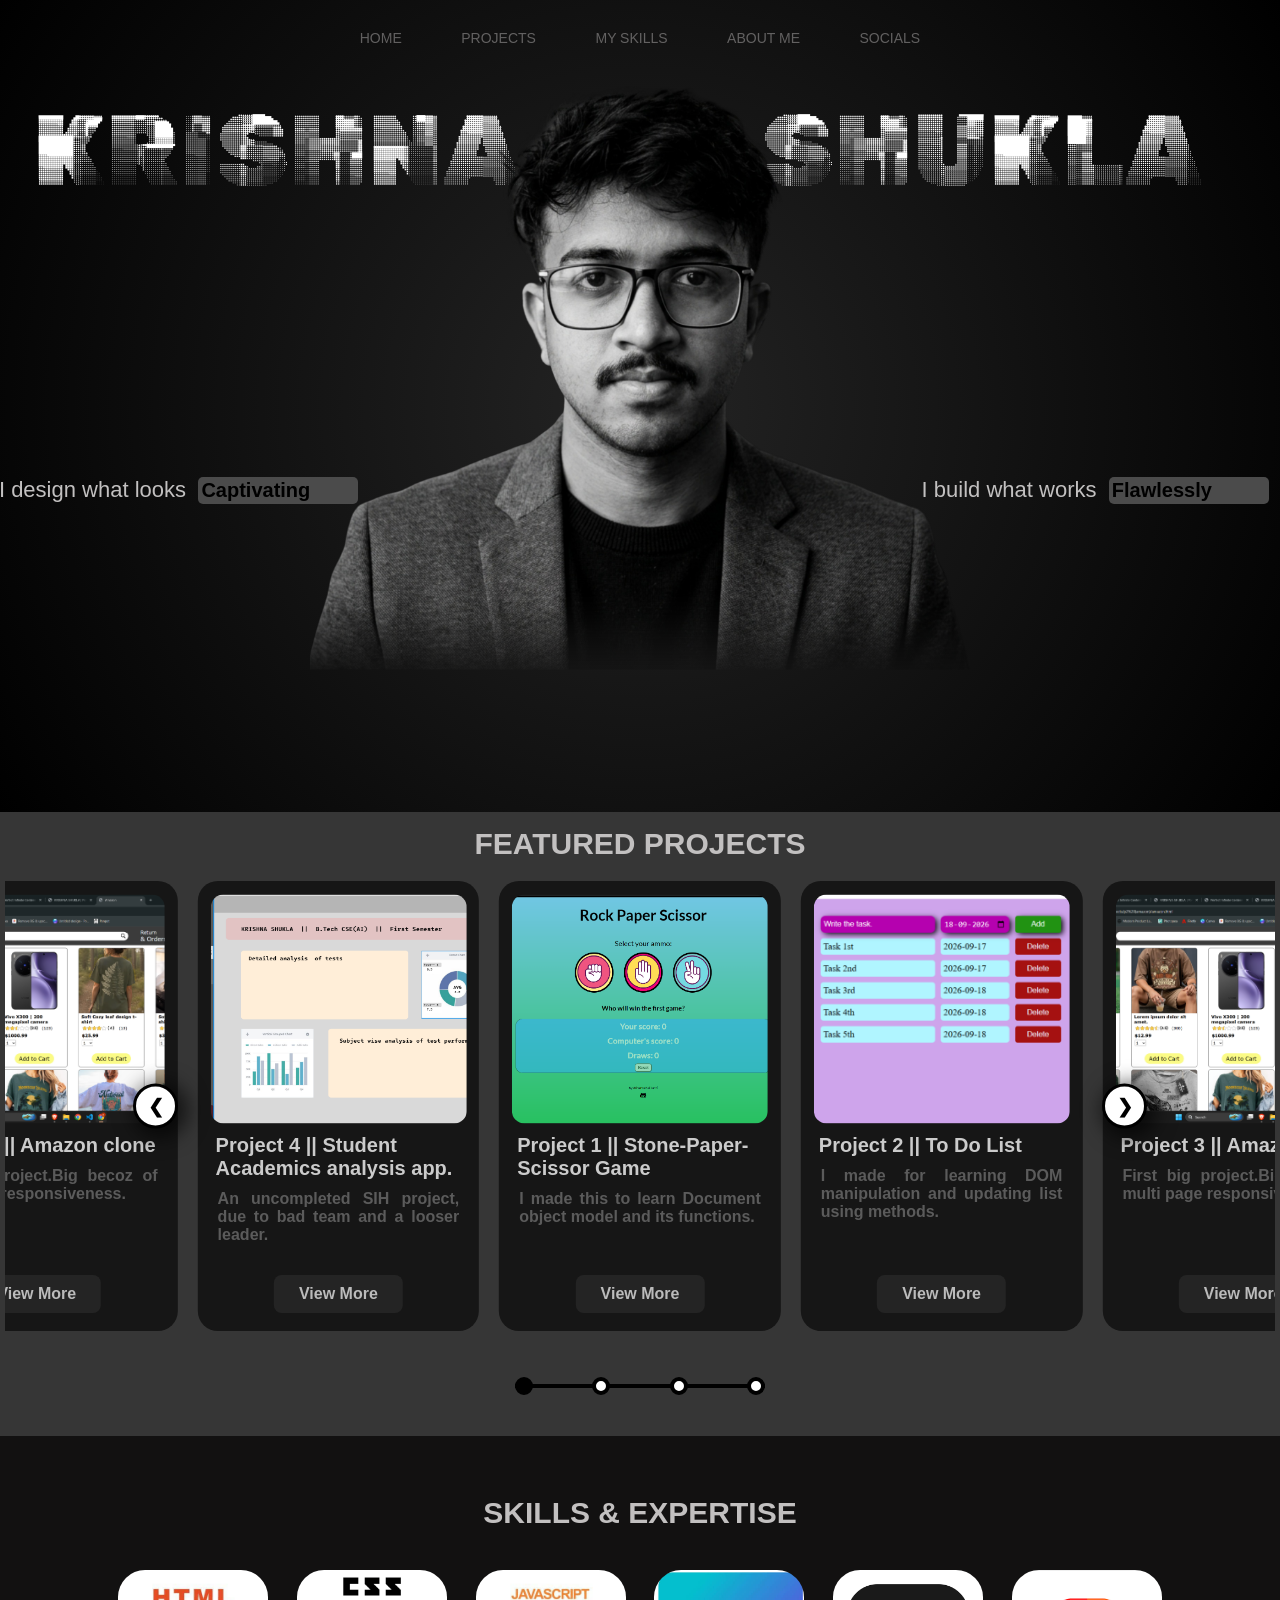
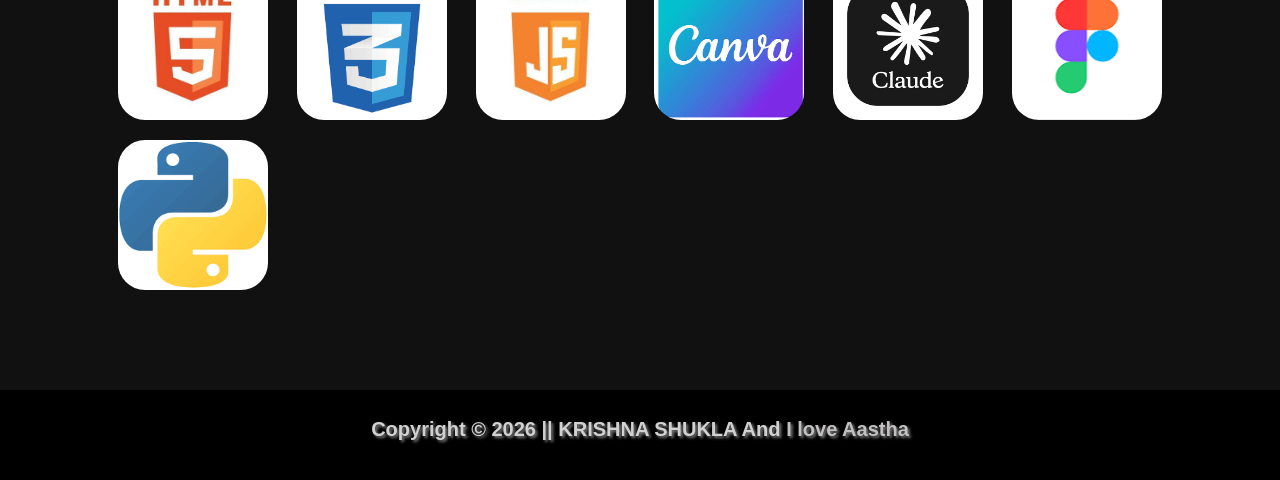
<file: index.html>
<!DOCTYPE html>
<html lang="en">

<head>
    <meta charset="UTF-8">
    <meta name="viewport" content="width=device-width, initial-scale=1.0">
    <title>KRISHNA SHUKLA | Portfolio</title>
    <link rel="stylesheet" href="style.css">
    <link rel="preconnect" href="https://fonts.googleapis.com">
    <link rel="preconnect" href="https://fonts.googleapis.com">
    <link rel="preconnect" href="https://fonts.gstatic.com" crossorigin>
    <link href="https://fonts.googleapis.com/css2?family=Moirai+One&family=Potta+One&family=Rubik+80s+Fade&display=swap"
        rel="stylesheet">
</head>

<body>
    <div class="gradient">
        <nav>
            <div class="navbar">
                <div class="nav_buttons">
                    <a href="#home" class="nav-but">HOME</a>
                    <a href="#h-projects" class="nav-but">PROJECTS</a>
                    <a href="#h-skills" class="nav-but">MY SKILLS</a>
                    <a href="#about" class="nav-but">ABOUT ME</a>
                    <a href="#socials" class="nav-but">SOCIALS</a>
                </div>
            </div>
        </nav>

        <div class="first-banner">
            <div class="bigFontName">
                <div class="namebox">KRISHNA</div>
                <div class="namebox">SHUKLA &ThickSpace;</div>
            </div>
            <div class="imgLeftText">
                <div class="al-right">
                    <div> I design what looks &ThickSpace;</div>
                    <div class="changingTxtLeft"> Great </div>
                </div>
            </div>
            <img src="pfp-banner-short..png" alt="img " class="bannerImg">
            <div class="imgRightText">
                <div class="al-left">
                    <div>I build what works &ThickSpace;</div>
                    <div class="changingTxtRight"> Flawlessly </div>
                </div>
            </div>
        </div>
    </div>
    <main>
        <!-- my projects slider section  -->
        <div class="my_projects">
            <p id="h-projects">
                FEATURED PROJECTS
            </p>
            <div class="cardbody">

                <!-- SLIDER ADDED HERE -->
                <div class="slider-container" id="sliderContainer">

                    <!-- Left & Right Corner Buttons -->
                    <button class="nav-btn-card prev-btn" id="prevBtn">&#10094;</button>
                    <button class="nav-btn-card next-btn" id="nextBtn">&#10095;</button>

                    <!-- The track handles the infinite movement -->
                    <div class="slider-track" id="sliderTrack">

                        <div class="procard">
                            <img src="projects/p1 st-pa-sc.png" alt="Room" class="card-image">
                            <div class="card-content">
                                <h3 class="card-title">Project 1 || Stone-Paper-Scissor Game</h3>
                                <p class="card-desc">I made this to learn Document object model and its functions.</p>
                                <button class="btn">View More</button>
                            </div>
                        </div>

                        <div class="procard">
                            <img src="projects/p2.png" alt="Room" class="card-image">
                            <div class="card-content">
                                <h3 class="card-title">Project 2 || To Do List</h3>
                                <p class="card-desc">I made for learning DOM manipulation and updating list using
                                    methods.</p>
                                <button class="btn">View More</button>
                            </div>
                        </div>

                        <div class="procard">
                            <img src="projects/p3 amazon.png" alt="Room" class="card-image">
                            <div class="card-content">
                                <h3 class="card-title">Project 3 || Amazon clone</h3>
                                <p class="card-desc">First big project.Big becoz of multi page responsiveness.</p>
                                <button class="btn">View More</button>
                            </div>
                        </div>

                        <div class="procard">
                            <img src="projects/dash board ui.png" alt="Room" class="card-image">
                            <div class="card-content">
                                <h3 class="card-title">Project 4 || Student Academics analysis app. </h3>
                                <p class="card-desc">An uncompleted SIH project, due to bad team and a looser leader.
                                </p>
                                <button class="btn">View More</button>
                            </div>
                        </div>



                    </div>

                    <!-- Custom Pagination -->
                    <div class="slider-nav">
                        <div class="nav-line"></div>
                        <div class="nav-dots" id="navDots">
                            <!-- Dots generated dynamically -->
                        </div>
                    </div>
                </div>
                <!-- SLIDER ENDS HERE -->

            </div>
        </div>


        <!-- skills and experties -->
        <div class="skills-expertise">
            <div id="h-skills">
                SKILLS & EXPERTISE
            </div>
            <div class="skill-cont">
                <img src="skills/html.jpg" alt="html" class="skill-card">
                <img src="skills/css.png" alt="css" class="skill-card">
                <img src="skills/javascript.jpg" alt="javascript" class="skill-card">
                <img src="skills/canva.jpg" alt="canva" class="skill-card">
                <img src="skills/claude.png" alt="claude" class="skill-card">
                <img src="skills/figma.png" alt="figma" class="skill-card">
                <img src="skills/PYTHON.png" alt="python" class="skill-card">

            </div>
        </div>
    </main>
    <footer>

        Copyright &copy; 2026 || KRISHNA SHUKLA And  <br>
        <div>&ThickSpace;I love Aastha</div>


    </footer>

    <script src="script.js"></script>

</body>

</html>
</file>
<file: style.css>
@import url('https://fonts.googleapis.com/css2?family=Montserrat:wght@600;700;800&display=swap');


* {
    margin: 0;
    padding: 0;
    box-sizing: border-box;
    color: #c2c0c0;
    font-family: Verdana, Geneva, Tahoma, sans-serif;
}

:root {
    /* color for alternate boxes  */
    --color1: rgb(54, 54, 54);

    --color2: rgb(18, 17, 17);
}

body {
    background-color: var(--color2);
    width: 100%;
    height: 100%;
}

.gradient {
    background: radial-gradient(circle, rgb(36, 36, 36) 0%, hsla(0, 0%, 0%, 1) 100%);
    padding-bottom: 70px;
}

nav {
    width: 100%;
    height: 90px;
    padding: 20px;
    opacity: 50%;


}

.nav_buttons {
    width: clamp(300px, 50%, 700px);
    margin: 10px auto;
    display: flex;
    justify-content: space-around;
}

.nav-but {
    color: rgb(179, 176, 176);
    text-decoration: none;
    font-size: clamp(8px, 2vw, 14px);
}


/* main malakin wala code  */

.first-banner {
    width: 100%;
    height: auto;
    display: grid;
    grid-template-areas: 'name name name name'
        'l-txt  img img  r-txt';
    grid-template-columns: 1fr 1fr 1fr 1fr;
    justify-items: center;
}

/* big text for banner  */

.bigFontName {
    grid-area: name;
    width: 95%;
    align-self: center;
    display: flex;
    justify-content: space-between;
}

.namebox {

    font-size: clamp(30px, 8vw, 180px);
    font-family: "Rubik 80s Fade", system-ui;
    color: white;
}

.bannerImg {
    grid-area: img;
    width: clamp(200px, 50vw, 600px);
    transform: translateY(-90px);
    scale: 1.1;
}

.imgRightText,
.imgLeftText {
    margin: auto;
    color: azure;
    display: flex;
    width: 25vw;
    white-space: nowrap;
    position: relative;
}

.imgLeftText>div,
.imgRightText>div {
    font-size: clamp(8px, 2.4vw, 22px);
    display: flex;
    width: fit-content;
    position: absolute;
}


.imgLeftText {
    grid-area: l-txt;
}

.imgRightText {
    grid-area: r-txt;
}

.al-left {
    left: -3vw;

}

.al-right {
    right: -3vw;
}


.changingTxtLeft,
.changingTxtRight {
    width: 160px;
    height: fit-content;
    background-color: #4b4b4b;
    padding: 2px 3px;
    border-radius: 5px;
    white-space: nowrap;
    font-size: clamp(8px, 2.2vw, 20px);
    color: #000000;
    font-weight: bolder;
}



/* main banner done  */

/* card codes starts from here  */
.my_projects {
    width: 100%;
    height: fit-content;
    min-height: 500px;
    background-color: var(--color1);
    padding: 15px 5px;
}

#h-projects,
#h-skills {
    width: fit-content;
    font-size: clamp(18px, 3vw,30px);
    margin: auto;
    font-weight: bolder;
}

/* codes for card  */

.cardbody {
    width: 100%;
    margin: 0;
    display: flex;
    justify-content: center;
    align-items: center;
    min-height: 100%;
    overflow-x: hidden;
    padding: 20px 0;
}

.slider-container {
    width: 100%;
    max-width: 1600px;
    position: relative;
    overflow: hidden;
    padding-bottom: 70px;
}

/* --- Corner Navigation Buttons --- */
.nav-btn-card {
    position: absolute;
    /* Offset by 35px to perfectly center over the cards, ignoring the 70px bottom pagination space */
    top: calc(50% - 35px);
    transform: translateY(-50%);
    width: 45px;
    height: 45px;
    background-color: #ffffff;
    border: 3px solid #000;
    border-radius: 50%;
    font-size: 1.2rem;
    font-weight: 800;
    color: #000;
    cursor: pointer;
    z-index: 10;
    display: flex;
    justify-content: center;
    align-items: center;
    transition: all 0.3s ease;
    box-shadow: 5px 4px 20px 5px rgba(0, 0, 0, 0.647);
}

.nav-btn-card:hover {
    background-color: #000;
    color: #ffffff;
}

.prev-btn {
    left: 10vw;
    /* Floats perfectly over the center of the left cut-off card */
}

.next-btn {
    right: 10vw;
    /* Floats perfectly over the center of the right cut-off card */
}


/* Update just the .slider-track in your style.css */
.slider-track {
    display: flex;
    gap: 20px;
    width: max-content;
    will-change: transform;

    /* NEW: Hide the track on initial load to prevent glitching */
    opacity: 0;
    transition: opacity 0.4s ease-in-out;
}

/* NEW: JavaScript will add this class once perfectly centered */
.slider-track.loaded {
    opacity: 1;
}

.procard {
    width: 22vw;
    min-width: 280px;
    max-width: 380px;
    height: 450px;
    flex-shrink: 0;
    background-color: #161616;
    border-radius: 20px;
    padding: 18px;
    display: flex;
    flex-direction: column;
    transition: all 0.3s ease;
    user-select: none; /* Prevents text highlighting on swipe */
    -webkit-user-select: none;
}

.procard:hover {
    scale: 1.04;
    transform: translateY(10px);
}

.card-image {
    width: 100%;
    height: 220px;
    object-fit: cover;
    border-radius: 12px;
    margin-bottom: 15px;
    background-color: #1a1a1a;
    scale: 1.04;
    pointer-events: none;
}

.card-content {
    display: flex;
    flex-direction: column;
    flex-grow: 1;
}

.card-title {
    font-size: 1.25rem;
    font-weight: 800;
    color: #cbcbcb;
    margin-bottom: 8px;
}

.card-desc {
    font-size: 1rem;
    font-weight: 700;
    color: #5b5b5b;
    margin-bottom: 25px;
    flex-grow: 1;
    text-align: justify;
    padding: 2px;
}

.btn {
    background-color: #242424;
    color: rgb(187, 187, 187);
    border: none;
    padding: 10px 25px;
    border-radius: 8px;
    font-size: 1rem;
    font-weight: 700;
    cursor: pointer;
    align-self: center;
    transition: background-color 0.2s;
}

.btn:hover {
    background-color: #555555;
    color: #000;
}

/* --- Pagination Timeline --- */
.slider-nav {
    position: absolute;
    bottom: 0;
    left: 50%;
    transform: translateX(-50%);
    width: 250px;
    height: 30px;
    display: flex;
    align-items: center;
}

.nav-line {
    position: absolute;
    top: 50%;
    left: 0;
    right: 0;
    height: 4px;
    background-color: #000;
    transform: translateY(-50%);
    z-index: 1;
}

.nav-dots {
    width: 100%;
    display: flex;
    justify-content: space-between;
    position: relative;
    z-index: 2;
}

.dot {
    width: 18px;
    height: 18px;
    background-color: #ffffff;
    border: 4px solid #000;
    border-radius: 50%;
    cursor: pointer;
    transition: all 0.3s ease;
}

.dot.active {
    background-color: #000;
}

/* Responsive adjustments */
@media (max-width: 950px) {
    .changingTxtLeft,.changingTxtRight{
        width: fit-content;
    }
    .bannerImg {
        transform: translateY(-5vw);
    }

    .imgLeftText {
        transform: translate(80%, 25vh);
    }

    .imgRightText {
        transform: translate(-80%, 25vh);
    }
    .bigFontName{
        width: 95vw;
    }
    .procard {
        width: 45vw;
    }

    .prev-btn {
        left: 5vw;
    }

    .next-btn {
        right: 5vw;
    }
    /* skill secdtion 
     */
    .skill-card{
        width: 40px;
        height: 40px;
    }
}

@media (max-width: 600px) {
    .bannerImg {
        transform: translateY(-5vw);
    }

    .imgLeftText {
        transform: translate(70%, 17vh);
    }

    .imgRightText {
        transform: translate(-70%, 17vh);
    }


    .procard {
        width: 45vw;
    }

    .prev-btn {
        left: 2vw;
    }

    .next-btn {
        right: 2vw;
    }
    /* skill secdtion 
     */
    
}


/* skills and expertise code  */

.skills-expertise {

    width: 100%;
    height: fit-content;
    min-height: 200px;
    padding: clamp(10px, 5vw, 60px);
}

.skill-cont {
    width: 90%;
    margin: auto;
    display: flex;
    flex-wrap: wrap;
    align-items: center;
    
    justify-content: space-between;
    gap: 20px;
    padding: 40px 0;
}

.skill-card:hover {
    scale: 1.1;
    transform: translate(0px, -10px);
}

.skill-card {
    width: clamp(40px, 20vw, 150px);
    height: clamp(40px, 20vw, 150px);
    object-fit: cover;
    border-radius: 18%;
    transition: all 0.2s ease;
}

footer {
    height: clamp(50px, 10vh, 100px);
    background-color: black;
    padding: auto;
    display: flex;
    align-items: end;
    padding: 3vw;
    justify-content: center;
    color: #d1d1d1;
    font-weight: 900;
    font-size: clamp(10px,2vw,20px);
    text-shadow: 2px 2px 3px rgb(127, 127, 127);
    border: 1px solid --color2;
}
</file>
